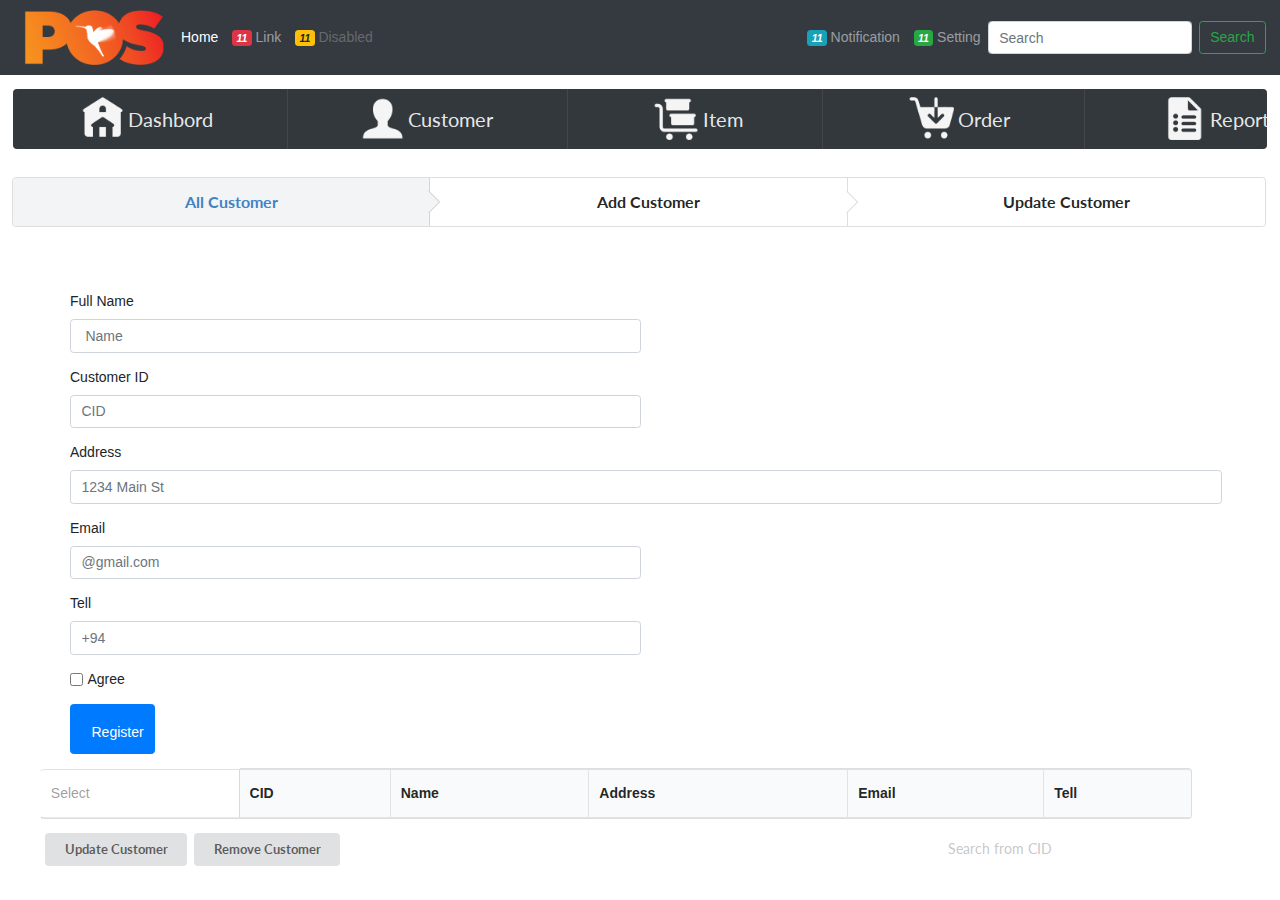
<file: customer.html>
<!DOCTYPE html>
<html lang="en">
<head>
    <meta charset="UTF-8">
    <title>Customer</title>

    <link rel="stylesheet" type="text/css" href="css/semantic.min.css">
    <script
            src="https://code.jquery.com/jquery-3.1.1.min.js"
            integrity="sha256-hVVnYaiADRTO2PzUGmuLJr8BLUSjGIZsDYGmIJLv2b8="
            crossorigin="anonymous"></script>
    <script src="js/semantic.min.js"></script>

    <link rel="stylesheet" href="css/bootstrap.min.css">
    <link rel="stylesheet" href="css/cssDashbord.css">
    <link rel="stylesheet" href="https://use.fontawesome.com/releases/v5.8.2/css/all.css"
          integrity="sha384-oS3vJWv+0UjzBfQzYUhtDYW+Pj2yciDJxpsK1OYPAYjqT085Qq/1cq5FLXAZQ7Ay" crossorigin="anonymous">


</head>
<body>


<header style="width:100%">
    <nav class="navbar navbar-icon-top navbar-expand-lg navbar-dark bg-dark" style="height: 75px">

        <img src="image/k.png" alt="" width="160" style="padding: 10px">
        <button class="navbar-toggler" type="button" data-toggle="collapse" data-target="#navbarSupportedContent"
                aria-controls="navbarSupportedContent" aria-expanded="false" aria-label="Toggle navigation">
            <span class="navbar-toggler-icon"></span>
        </button>

        <div class="collapse navbar-collapse" id="navbarSupportedContent">
            <ul class="navbar-nav mr-auto">
                <li class="nav-item active">
                    <a class="nav-link" href="#">
                        <i class="fa fa-home"></i>
                        Home
                        <span class="sr-only">(current)</span>
                    </a>
                </li>
                <li class="nav-item">
                    <a class="nav-link" href="#">
                        <i class="fa fa-envelope-o">
                            <span class="badge badge-danger">11</span>
                        </i>
                        Link
                    </a>
                </li>
                <li class="nav-item">
                    <a class="nav-link disabled" href="#">
                        <i class="fa fa-envelope-o">
                            <span class="badge badge-warning">11</span>
                        </i>
                        Disabled
                    </a>
                </li>

            </ul>
            <ul class="navbar-nav ">
                <li class="nav-item">
                    <a class="nav-link" href="#">
                        <i class="fa fa-bell">
                            <span class="badge badge-info">11</span>
                        </i>
                        Notification
                    </a>
                </li>
                <li class="nav-item">
                    <a class="nav-link" href="#">
                        <i class="fas fa-cog">
                            <span class="badge badge-success">11</span>
                        </i>
                        Setting
                    </a>
                </li>
            </ul>
            <form class="form-inline my-2 my-lg-0">
                <input class="form-control mr-sm-2" type="text" placeholder="Search" aria-label="Search">
                <button class="btn btn-outline-success my-2 my-sm-0" type="submit">Search</button>
            </form>
        </div>
    </nav>
</header>


<div class="ui inverted menu"
     style="width: 98%;height: 60px;margin-left: 13px;font-size: 20px;background-color: #33383C">

    <a class="item" style="padding-left: 65px;padding-right: 75px" href="dashbord.html">
        <img src="image/icons8_Real_Estate.ico" alt="">Dashbord
    </a>
    <a class="item" style="padding-left: 70px;padding-right: 75px" href="customer.html">
        <img src="image/icons8_Customer.ico" alt="">Customer
    </a>
    <a class="item " style="padding-left: 85px;padding-right: 80px" href="item.html">
        <img src="image/icons8_Trolley.ico" alt="">Item
    </a>
    <a class="item " style="padding-left: 85px;padding-right: 75px" href="order.html">
        <img src="image/icons8_Buy.ico" alt=""> Order
    </a>
    <a class="item " style="padding-left: 75px;padding-right: 75px" href="Reports.html">
        <img src="image/icons8_Brief.ico" alt="">Report
    </a>
</div>


<div class="ui three steps" style="width: 98%;margin-left: 12px">

    <div class="active step">
        <i class="fas fa-users" style="font-size: 30px"></i>
        <div class="content" style="padding-left: 20px">
            <div class="title">All Customer</div>
        </div>
    </div>


    <div class="step">
        <i class="fas fa-user-plus" style="font-size: 30px"></i>
        <div class="content" style="padding-left: 20px">
            <div class="title">Add Customer</div>
        </div>
    </div>

    <div class="step">
        <i class="fas fa-user-edit" style="font-size: 30px"></i>
        <div class="content" style="padding-left: 20px">
            <div class="title">Update Customer</div>
        </div>
    </div>
</div>

<section style="margin-top: 10px">

    <form style="width: 90%;margin-left:70px;padding-top: 40px">
        <div class="form-row">
            <div class="form-group col-md-6">
                <label>Full Name</label>
                <input type="text" class="form-control" id="txtFName" placeholder=" Name">
            </div>

        </div>

        <div class="form-row">
            <div class="form-group col-md-6">
                <label>Customer ID</label>
                <input type="text" class="form-control" id="txtId" placeholder="CID">
            </div>

        </div>
        <div class="form-group">
            <label>Address</label>
            <input type="text" class="form-control" id="txtAddress" placeholder="1234 Main St">
        </div>


        <div class="form-row">
            <div class="form-group col-md-6">
                <label>Email</label>
                <input type="email" class="form-control" id="txtEmail" placeholder="@gmail.com">
            </div>
        </div>
        <div class="form-row">
            <div class="form-group col-md-6">
                <label>Tell</label>
                <input type="tel" class="form-control" id="txtTell" placeholder="+94">
            </div>
        </div>

        <div class="form-group">
            <div class="form-check">
                <input class="form-check-input" type="checkbox" id="gridCheck">
                <label class="form-check-label" for="gridCheck">
                    Agree
                </label>
            </div>
        </div>
        <button type="button" class="btn btn-primary" id="btnRegister" onclick="addCustomerTable()"><i
                class="fas fa-check-circle" style="font-size: 25px;padding-right: 10px"></i>Register
        </button>
    </form>


    <table class="ui compact celled definition table" style="width: 90%;margin-left: 40px" id="table-1">
        <thead>
        <tr>
            <th>Select</th>
            <th>CID</th>
            <th>Name</th>
            <th>Address</th>
            <th>Email</th>
            <th>Tell</th>
        </tr>
        </thead>



    </table>

    <section style="position: relative;left: 45px">
    <div class="ui small button" onclick="update()">
        <i class="fas fa-user-edit"></i> Update Customer
    </div>
    <div class="ui small  button" onclick="remove()">
        <i class="fas fa-user-minus"></i>Remove Customer
    </div>

    <div class="ui transparent icon input" style="padding-left: 600px">
        <input type="text" placeholder="Search from CID">
        <i class="fas fa-search"></i>
    </div>

    </section>


</section>

<script src="js/jquery-3.4.1.min.js"></script>
<script src="js/customer1.js"></script>
</body>
</html>
</file>
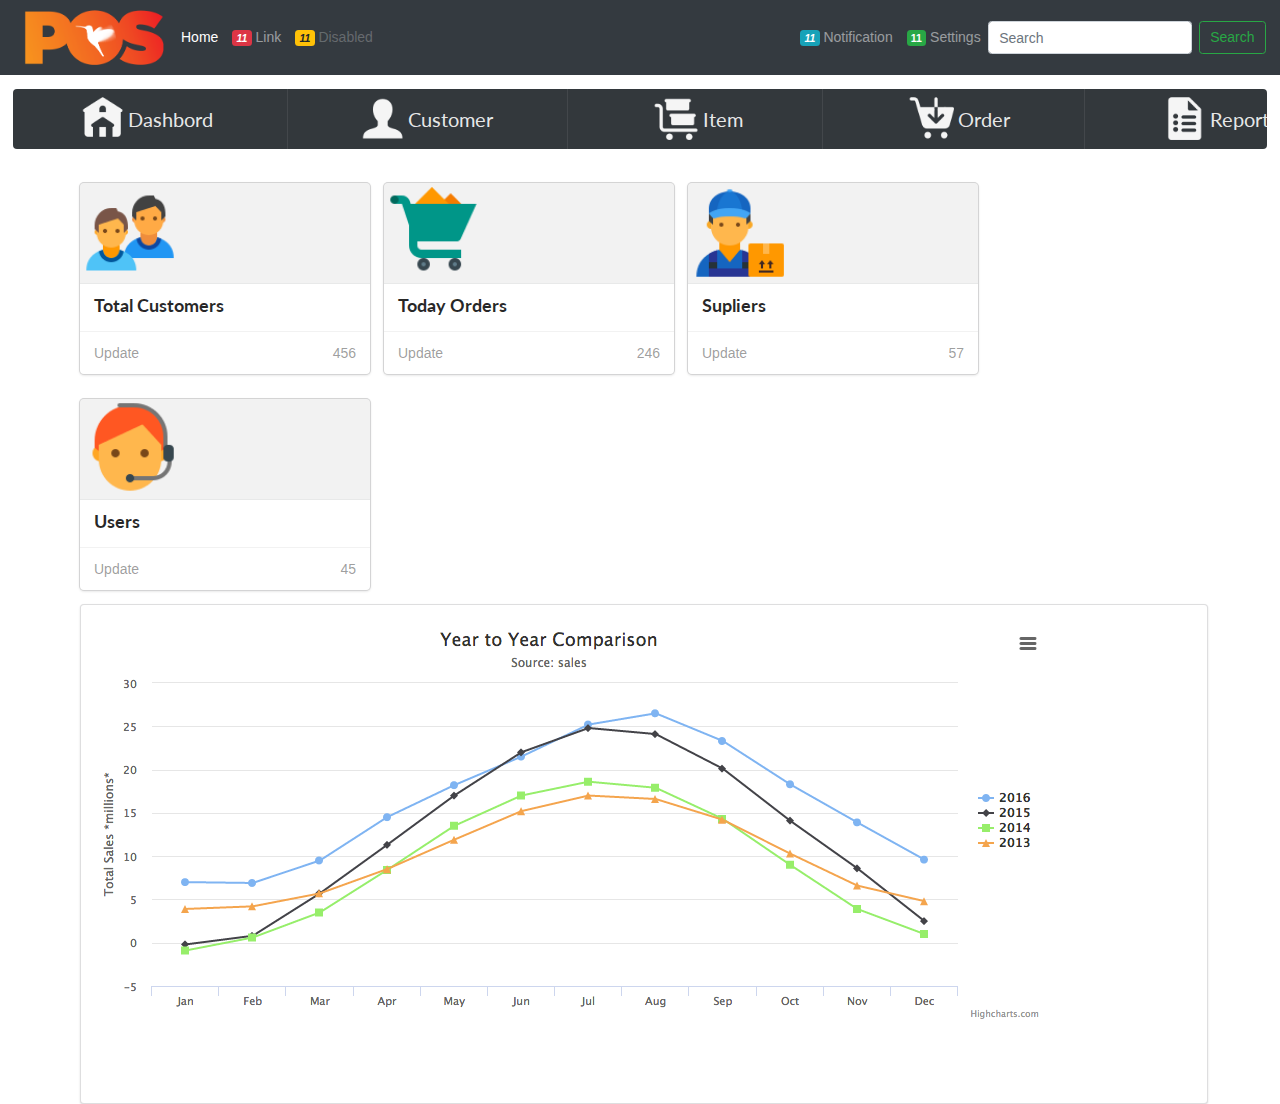
<file: dashbord.html>
<!DOCTYPE html>
<html lang="en">
<head>
    <meta charset="UTF-8">
    <title>Dashbord</title>

    <link rel="stylesheet" type="text/css" href="css/semantic.min.css">
    <script
            src="https://code.jquery.com/jquery-3.1.1.min.js"
            integrity="sha256-hVVnYaiADRTO2PzUGmuLJr8BLUSjGIZsDYGmIJLv2b8="
            crossorigin="anonymous"></script>
    <script src="js/semantic.min.js"></script>

    <link rel="stylesheet" href="css/bootstrap.min.css">
    <link rel="stylesheet" href="css/cssDashbord.css">
    <link rel="stylesheet" href="https://use.fontawesome.com/releases/v5.8.2/css/all.css"
          integrity="sha384-oS3vJWv+0UjzBfQzYUhtDYW+Pj2yciDJxpsK1OYPAYjqT085Qq/1cq5FLXAZQ7Ay" crossorigin="anonymous">


</head>
<body>


<header style="width:100%">
    <nav class="navbar navbar-icon-top navbar-expand-lg navbar-dark bg-dark" style="height: 75px">

        <img src="image/k.png" alt="" width="160" style="padding: 10px">
        <button class="navbar-toggler" type="button" data-toggle="collapse" data-target="#navbarSupportedContent"
                aria-controls="navbarSupportedContent" aria-expanded="false" aria-label="Toggle navigation">
            <span class="navbar-toggler-icon"></span>
        </button>

        <div class="collapse navbar-collapse" id="navbarSupportedContent">
            <ul class="navbar-nav mr-auto">
                <li class="nav-item active">
                    <a class="nav-link" href="#">
                        <i class="fa fa-home"></i>
                        Home
                        <span class="sr-only">(current)</span>
                    </a>
                </li>
                <li class="nav-item">
                    <a class="nav-link" href="#">
                        <i class="fa fa-envelope-o">
                            <span class="badge badge-danger">11</span>
                        </i>
                        Link
                    </a>
                </li>
                <li class="nav-item">
                    <a class="nav-link disabled" href="#">
                        <i class="fa fa-envelope-o">
                            <span class="badge badge-warning">11</span>
                        </i>
                        Disabled
                    </a>
                </li>
                <!--<li class="nav-item dropdown">-->
                <!--<a class="nav-link dropdown-toggle" href="#" id="navbarDropdown" role="button" data-toggle="dropdown" aria-haspopup="true" aria-expanded="false">-->
                <!--<i class="fa fa-envelope-o">-->
                <!--<span class="badge badge-primary">11</span>-->
                <!--</i>-->
                <!--Dropdown-->
                <!--</a>-->
                <!--<div class="dropdown-menu" aria-labelledby="navbarDropdown">-->
                <!--<select name="" id="">-->
                <!--<option value="">Apps</option>-->
                <!--<option value="">Apps</option>-->
                <!--<option value="">Apps</option>-->
                <!--<option value="">Apps</option>-->
                <!--<option value="">Apps</option>-->
                <!--</select>-->

                <!--</div>-->
                <!--</li>-->
            </ul>
            <ul class="navbar-nav ">
                <li class="nav-item">
                    <a class="nav-link" href="#">
                        <i class="fa fa-bell">
                            <span class="badge badge-info">11</span>
                        </i>
                        Notification
                    </a>
                </li>
                <li class="nav-item">
                    <a class="nav-link" href="#">
                        <i class="fas fa-cog"></i>
                        <span class="badge badge-success">11</span>
                        </i>
                        Settings
                    </a>
                </li>
            </ul>
            <form class="form-inline my-2 my-lg-0">
                <input class="form-control mr-sm-2" type="text" placeholder="Search" aria-label="Search">
                <button class="btn btn-outline-success my-2 my-sm-0" type="submit">Search</button>
            </form>
        </div>
    </nav>
</header>

<div class="ui inverted menu"
     style="width: 98%;height: 60px;margin-left: 13px;font-size: 20px;background-color: #33383C">

    <a class="item" style="padding-left: 65px;padding-right: 75px" href="dashbord.html">
        <img src="image/icons8_Real_Estate.ico" alt="">Dashbord
    </a>
    <a class="item" style="padding-left: 70px;padding-right: 75px" href="customer.html">
        <img src="image/icons8_Customer.ico" alt="">Customer
    </a>
    <a class="item " style="padding-left: 85px;padding-right: 80px" href="item.html">
        <img src="image/icons8_Trolley.ico" alt="">Item
    </a>
    <a class="item " style="padding-left: 85px;padding-right: 75px" href="order.html">
        <img src="image/icons8_Buy.ico" alt=""> Order
    </a>
    <a class="item " style="padding-left: 75px;padding-right: 75px" href="Reports.html">
        <img src="image/icons8_Brief.ico" alt="">Report
    </a>
</div>


<section style="padding-left: 80px;padding-top: 20px">
    <div class="ui link cards">
        <div class="card">
            <div class="image">
                <img src="image/aaa.png " style="width: 100px">
            </div>
            <div class="content">
                <div class="header">Total Customers</div>

            </div>
            <div class="extra content">
      <span class="right floated">
        456
      </span>
                <span>
        <i class="fas fa-sync-alt"></i>
        Update
      </span>
            </div>
        </div>
        <div class="card">
            <div class="image">
                <img src="image/orderss.png" style="width: 100px;">
            </div>
            <div class="content">
                <div class="header">Today Orders</div>
            </div>
            <div class="extra content">
      <span class="right floated">
        246
      </span>
                <span>
        <i class="fas fa-sync-alt"></i>
        Update
      </span>
            </div>
        </div>
        <div class="card">
            <div class="image">
                <img src="image/sup.png" style="width:100px">
            </div>
            <div class="content">
                <div class="header">Supliers</div>

            </div>
            <div class="extra content">
      <span class="right floated">57
      </span>
                <span>
       <i class="fas fa-sync-alt"></i>
        Update
      </span>
            </div>
        </div>
        <div class="card">
            <div class="image">
                <img src="image/user.png" style="width: 100px">
            </div>
            <div class="content">
                <div class="header">Users</div>

            </div>
            <div class="extra content">
      <span class="right floated">
        45
      </span>
                <span>
        <i class="fas fa-sync-alt"></i>
        Update
      </span>
            </div>
        </div>
    </div>


    <div class="ui padded segment" style="width: 94%;height: 500px">
        <!--<img src="image/chart-update-default.png" alt="">-->
        <img src="image/original.png" alt="">
    </div>


</section>


</body>
</html>
</file>
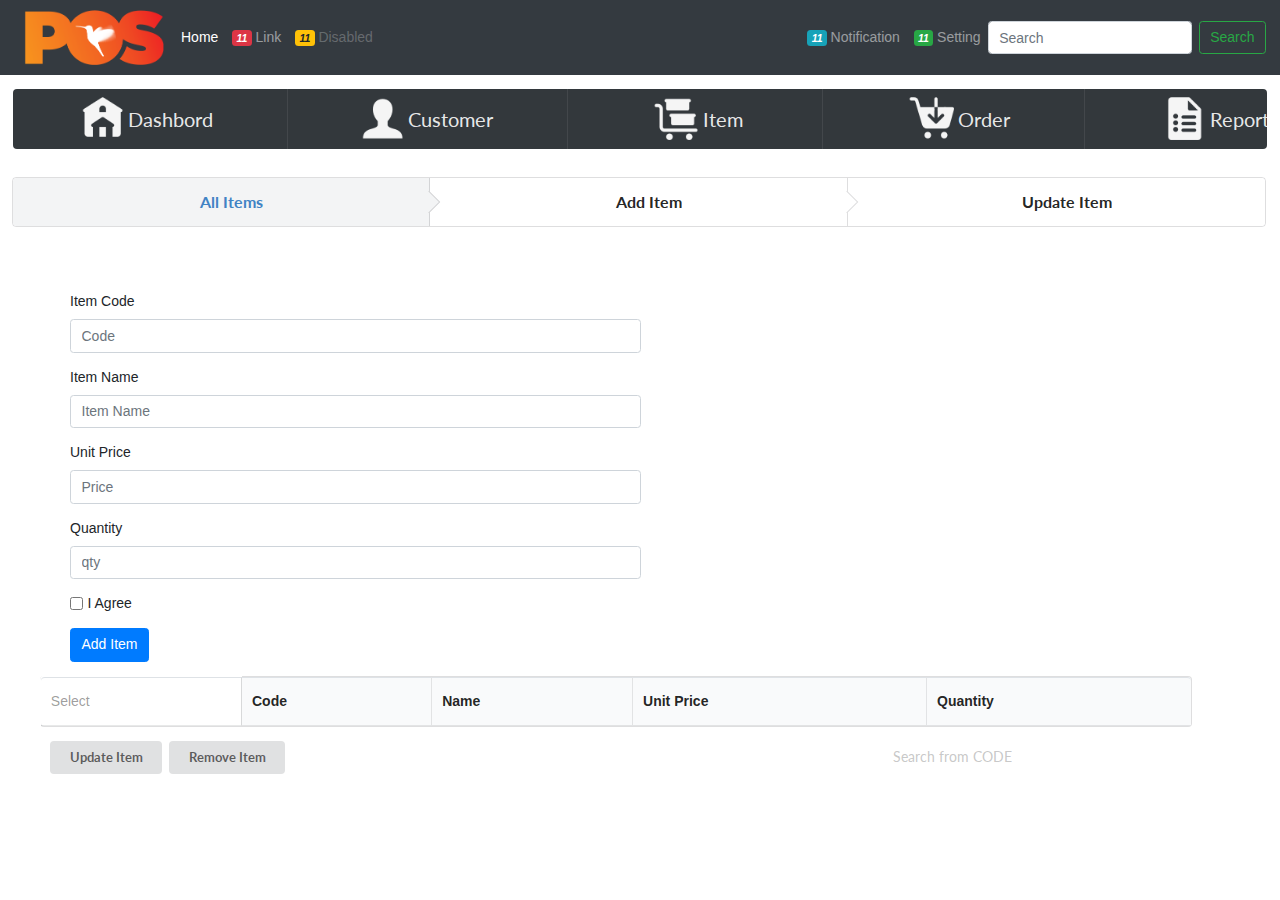
<file: item.html>
<!DOCTYPE html>
<html lang="en">
<head>
    <meta charset="UTF-8">
    <title>Items</title>

    <link rel="stylesheet" type="text/css" href="css/semantic.min.css">
    <script
            src="https://code.jquery.com/jquery-3.1.1.min.js"
            integrity="sha256-hVVnYaiADRTO2PzUGmuLJr8BLUSjGIZsDYGmIJLv2b8="
            crossorigin="anonymous"></script>
    <script src="js/semantic.min.js"></script>

    <link rel="stylesheet" href="css/bootstrap.min.css">
    <link rel="stylesheet" href="css/cssDashbord.css">
    <link rel="stylesheet" href="https://use.fontawesome.com/releases/v5.8.2/css/all.css"
          integrity="sha384-oS3vJWv+0UjzBfQzYUhtDYW+Pj2yciDJxpsK1OYPAYjqT085Qq/1cq5FLXAZQ7Ay" crossorigin="anonymous">


</head>
<body>


<header style="width:100%" >
    <nav class="navbar navbar-icon-top navbar-expand-lg navbar-dark bg-dark" style="height: 75px">

        <img src="image/k.png" alt="" width="160" style="padding: 10px">
        <button class="navbar-toggler" type="button" data-toggle="collapse" data-target="#navbarSupportedContent" aria-controls="navbarSupportedContent" aria-expanded="false" aria-label="Toggle navigation">
            <span class="navbar-toggler-icon"></span>
        </button>

        <div class="collapse navbar-collapse" id="navbarSupportedContent" >
            <ul class="navbar-nav mr-auto">
                <li class="nav-item active">
                    <a class="nav-link" href="#" >
                        <i class="fa fa-home"></i>
                        Home
                        <span class="sr-only">(current)</span>
                    </a>
                </li>
                <li class="nav-item">
                    <a class="nav-link" href="#">
                        <i class="fa fa-envelope-o">
                            <span class="badge badge-danger">11</span>
                        </i>
                        Link
                    </a>
                </li>
                <li class="nav-item">
                    <a class="nav-link disabled" href="#">
                        <i class="fa fa-envelope-o">
                            <span class="badge badge-warning">11</span>
                        </i>
                        Disabled
                    </a>
                </li>

            </ul>
            <ul class="navbar-nav ">
                <li class="nav-item">
                    <a class="nav-link" href="#">
                        <i class="fa fa-bell">
                            <span class="badge badge-info">11</span>
                        </i>
                        Notification
                    </a>
                </li>
                <li class="nav-item">
                    <a class="nav-link" href="#">
                        <i class="fas fa-cog">
                        <span class="badge badge-success">11</span>
                        </i>
                        Setting
                    </a>
                </li>
            </ul>
            <form class="form-inline my-2 my-lg-0">
                <input class="form-control mr-sm-2" type="text" placeholder="Search" aria-label="Search">
                <button class="btn btn-outline-success my-2 my-sm-0" type="submit">Search</button>
            </form>
        </div>
    </nav>
</header>


<div class="ui inverted menu" style="width: 98%;height: 60px;margin-left: 13px;font-size: 20px;background-color: #33383C">

    <a class="item" style="padding-left: 65px;padding-right: 75px" href="dashbord.html">
        <img src="image/icons8_Real_Estate.ico" alt="">Dashbord
    </a>
    <a class="item" style="padding-left: 70px;padding-right: 75px" href="customer.html">
        <img src="image/icons8_Customer.ico" alt="">Customer
    </a>
    <a class="item " style="padding-left: 85px;padding-right: 80px" href="item.html">
        <img src="image/icons8_Trolley.ico" alt="">Item
    </a>
    <a class="item " style="padding-left: 85px;padding-right: 75px" href="order2.html">
        <img src="image/icons8_Buy.ico" alt=""> Order
    </a>
    <a class="item " style="padding-left: 75px;padding-right: 75px" href="Reports.html">
        <img src="image/icons8_Brief.ico" alt="">Report
    </a>
</div>

<div class="ui three steps" style="width: 98%;margin-left: 12px">

    <div class="active step" >
        <i class="fas fa-plus-circle" style="font-size: 30px"></i>
        <div class="content" style="padding-left: 20px">
            <div class="title">All Items</div>
        </div>
    </div>


    <div class="step">
        <i class="fas fa-plus-circle" style="font-size: 30px"></i>
        <div class="content" style="padding-left: 20px">
            <div class="title">Add Item</div>
        </div>
    </div>

    <div class="step">
        <i class="far fa-edit" style="font-size: 30px"></i>
        <div class="content" style="padding-left: 20px">
            <div class="title">Update Item</div>
        </div>
    </div>
</div>

<section style="margin-top: 10px">


    <section>
        <form style="width: 90%;margin-left:70px;padding-top: 40px">
            <div class="form-row">
                <div class="form-group col-md-6">
                    <label >Item Code</label>
                    <input type="text" class="form-control" id="txtItmeCode" placeholder="Code">
                </div>

            </div>
            <div class="form-row">
                <div class="form-group col-md-6">
                    <label >Item Name</label>
                    <input type="text" class="form-control" id="txtItemName" placeholder="Item Name">
                </div>

            </div>


            <div class="form-row">
                <div class="form-group col-md-6">
                    <label >Unit Price</label>
                    <input type="number" class="form-control" id="txtUnit" placeholder="Price">
                </div>

            </div>
            <div class="form-row">
                <div class="form-group col-md-6">
                    <label >Quantity</label>
                    <input type="number" class="form-control" id="txtQty" placeholder="qty">
                </div>

            </div>

            <div class="form-group">
                <div class="form-check">
                    <input class="form-check-input" type="checkbox" id="gridCheck">
                    <label class="form-check-label" for="gridCheck">
                        I Agree
                    </label>
                </div>
            </div>
            <button type="button" class="btn btn-primary"  onclick="addItemTable()" >Add Item</button>
        </form>
    </section>



    <table class="ui compact celled definition table" style="width: 90%;margin-left: 40px" id="table-2">
        <thead>
        <tr>
            <th>Select</th>
            <th>Code</th>
            <th>Name</th>
            <th>Unit Price</th>
            <th>Quantity</th>

        </tr>
        </thead>

    </table>

<section style="padding-left: 50px">
    <div class="ui small button" onclick="update()">
        <i class="far fa-edit"></i>Update Item
    </div>
    <div class="ui small  button" onclick="remove()">
        <i class="fas fa-minus-circle"></i>Remove Item
    </div>
    <div class="ui transparent icon input" style="padding-left: 600px">
        <input type="text" placeholder="Search from CODE">
        <i class="fas fa-search"></i>
    </div>
</section>




</section>


<script src="js/jquery-3.4.1.min.js"></script>
<script src="js/item.js"></script>
</body>
</html>
</file>
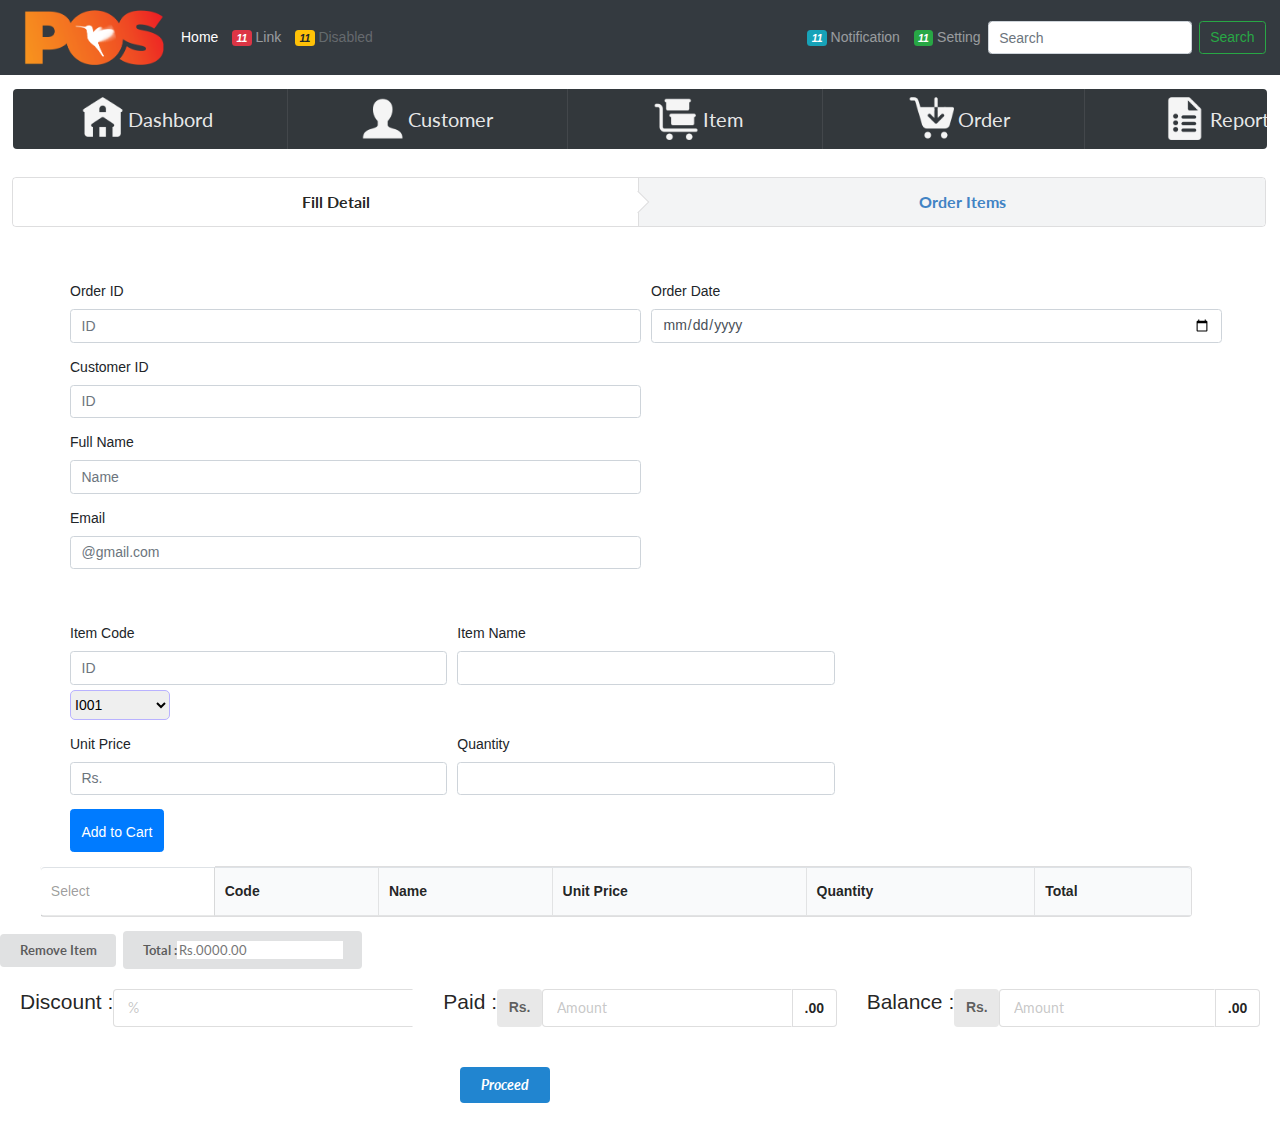
<file: order2.html>
<!DOCTYPE html>
<html lang="en">
<head>
    <meta charset="UTF-8">
    <title>Confirm Order</title>

    <link rel="stylesheet" type="text/css" href="css/semantic.min.css">
    <script
            src="https://code.jquery.com/jquery-3.1.1.min.js"
            integrity="sha256-hVVnYaiADRTO2PzUGmuLJr8BLUSjGIZsDYGmIJLv2b8="
            crossorigin="anonymous"></script>
    <script src="js/semantic.min.js"></script>

    <link rel="stylesheet" href="css/bootstrap.min.css">
    <link rel="stylesheet" href="css/cssDashbord.css">
    <link rel="stylesheet" href="https://use.fontawesome.com/releases/v5.8.2/css/all.css"
          integrity="sha384-oS3vJWv+0UjzBfQzYUhtDYW+Pj2yciDJxpsK1OYPAYjqT085Qq/1cq5FLXAZQ7Ay" crossorigin="anonymous">


</head>
<body>

<header style="width:100%">
    <nav class="navbar navbar-icon-top navbar-expand-lg navbar-dark bg-dark" style="height: 75px">

        <img src="image/k.png" alt="" width="160" style="padding: 10px">
        <button class="navbar-toggler" type="button" data-toggle="collapse" data-target="#navbarSupportedContent"
                aria-controls="navbarSupportedContent" aria-expanded="false" aria-label="Toggle navigation">
            <span class="navbar-toggler-icon"></span>
        </button>

        <div class="collapse navbar-collapse" id="navbarSupportedContent">
            <ul class="navbar-nav mr-auto">
                <li class="nav-item active">
                    <a class="nav-link" href="#">
                        <i class="fa fa-home"></i>
                        Home
                        <span class="sr-only">(current)</span>
                    </a>
                </li>
                <li class="nav-item">
                    <a class="nav-link" href="#">
                        <i class="fa fa-envelope-o">
                            <span class="badge badge-danger">11</span>
                        </i>
                        Link
                    </a>
                </li>
                <li class="nav-item">
                    <a class="nav-link disabled" href="#">
                        <i class="fa fa-envelope-o">
                            <span class="badge badge-warning">11</span>
                        </i>
                        Disabled
                    </a>
                </li>

            </ul>
            <ul class="navbar-nav ">
                <li class="nav-item">
                    <a class="nav-link" href="#">
                        <i class="fa fa-bell">
                            <span class="badge badge-info">11</span>
                        </i>
                        Notification
                    </a>
                </li>
                <li class="nav-item">
                    <a class="nav-link" href="#">
                        <i class="fas fa-cog">
                            <span class="badge badge-success">11</span>
                        </i>
                        Setting
                    </a>
                </li>
            </ul>
            <form class="form-inline my-2 my-lg-0">
                <input class="form-control mr-sm-2" type="text" placeholder="Search" aria-label="Search">
                <button class="btn btn-outline-success my-2 my-sm-0" type="submit">Search</button>
            </form>
        </div>
    </nav>
</header>

<div class="ui inverted menu"
     style="width: 98%;height: 60px;margin-left: 13px;font-size: 20px;background-color:#33383C">

    <a class="item" style="padding-left: 65px;padding-right: 75px" href="dashbord.html">
        <img src="image/icons8_Real_Estate.ico" alt="">Dashbord
    </a>
    <a class="item" style="padding-left: 70px;padding-right: 75px" href="customer.html">
        <img src="image/icons8_Customer.ico" alt="">Customer
    </a>
    <a class="item " style="padding-left: 85px;padding-right: 80px" href="item.html">
        <img src="image/icons8_Trolley.ico" alt="">Item
    </a>
    <a class="item " style="padding-left: 85px;padding-right: 75px" href="order.html">
        <img src="image/icons8_Buy.ico" alt=""> Order
    </a>
    <a class="item " style="padding-left: 75px;padding-right: 75px" href="Reports.html">
        <img src="image/icons8_Brief.ico" alt="">Report
    </a>
</div>


<div class="ui three steps" style="width: 98%;margin-left: 12px">

    <div class=" step">
        <i class="fas fa-check" style="font-size: 30px"></i>
        <div class="content" style="padding-left: 20px">
            <div class="title">Fill Detail</div>
        </div>
    </div>


    <div class="active step">
        <i class="fas fa-cart-plus" style="font-size: 30px"></i>
        <div class="content" style="padding-left: 20px">
            <div class="title">Order Items</div>
        </div>
    </div>


</div>

<section>

    <form style="width: 90%;margin-left:70px;padding-top: 40px">

        <div class="form-row">
            <div class="form-group col-md-6">
                <label >Order ID</label>
                <input type="text" class="form-control" id="inputEmail" placeholder="ID">
            </div>
            <div class="form-group col-md-6">
                <label >Order Date</label>
                <input type="date" class="form-control" id="inputPassword" placeholder="Last Name">
            </div>
        </div>

        <div class="form-row">
            <div class="form-group col-md-6">
                <label > Customer ID</label>
                <input type="text" class="form-control" id="f" placeholder="ID">
            </div>
        </div>

        <div class="form-row">
            <div class="form-group col-md-6">
                <label >Full Name</label>
                <input type="text" class="form-control" id="d" placeholder="Name">
            </div>

        </div>


        <div class="form-row">
            <div class="form-group col-md-6">
                <label >Email</label>
                <input type="email" class="form-control" id="inptEmail" placeholder="@gmail.com">
            </div>
        </div>


    </form>

    <form style="width: 90%;margin-left:70px;padding-top: 40px">

        <div class="form-row">
            <div class="form-group col-md-4">
                <label>Item Code</label>
                <input type="text" class="form-control" id="code" placeholder="ID">

                <select name="Choose" id="txtSelect"
                        style="border-radius: 5px;width: 100px;margin-top: 5px;height: 30px;border: 1px solid #b9b2ff">
                    <option value="">I001</option>
                    <option value="">I002</option>
                    <option value="">I003</option>
                </select>

            </div>
            <div class="form-group col-md-4">
                <label >Item Name</label>
                <input type="text" class="form-control" id="txtItemname" placeholder="">
            </div>
        </div>


        <div class="form-row">
            <div class="form-group col-md-4">
                <label >Unit Price</label>
                <input type="text" class="form-control" id="txtPrice" placeholder="Rs.">
            </div>
            <div class="form-group col-md-4">
                <label >Quantity</label>
                <input type="number" class="form-control" id="txtQuantity" placeholder="">
            </div>
        </div>

        <button type="button" class="btn btn-primary" onclick="addRawDataOrder()"><i class="fas fa-cart-arrow-down"
                                                                                     style="font-size: 20px"></i>Add
            to Cart
        </button>
    </form>


    <table class="ui compact celled definition table" style="width: 90%;margin-left: 40px" id="table-3">
        <thead>
        <tr>
            <th>Select</th>
            <th>Code</th>
            <th>Name</th>
            <th>Unit Price</th>
            <th>Quantity</th>
            <th>Total</th>
        </tr>
        </thead>

    </table>

    <div class="ui small  button">
        <i class="fas fa-minus-circle"></i>Remove Item
    </div>

    <div class="ui small  button">
        Total :<input type="text" placeholder="Rs.0000.00" style="margin: 0px;border: white">
    </div>

</section>

<footer style="padding:20px" class="row">
    <div class="ui right labeled input col-md-4">
        <h4>Discount : </h4>
        <!--<label for="amount" class="ui label">Rs.</label>-->
        <input type="text" placeholder="%" id="txtDiscount">
        <!--<div class="ui basic label">.00</div>-->
    </div>


    <div class="ui right labeled input col-md-4">
        <h4>Paid : </h4>
        <label  class="ui label">Rs.</label>
        <input type="text" placeholder="Amount" id="txtPaid">
        <div class="ui basic label">.00</div>
    </div>

    <div class="ui right labeled input col-md-4">
        <h4>Balance : </h4>
        <label  class="ui label">Rs.</label>
        <input type="text" placeholder="Amount" id="txtBalance">
        <div class="ui basic label">.00</div>
    </div>

    <div class="row" style="margin-top: 10px">

        <div class="col-md-4" style="padding-left: 470px;padding-top: 30px">
            <button class="ui primary button">
                <i class="far fa-calendar-check">Proceed</i>
            </button>
        </div>

    </div>


</footer>
<script src="js/jquery-3.4.1.min.js"></script>
<script src="js/orderForm.js"></script>
</body>
</html>
</file>
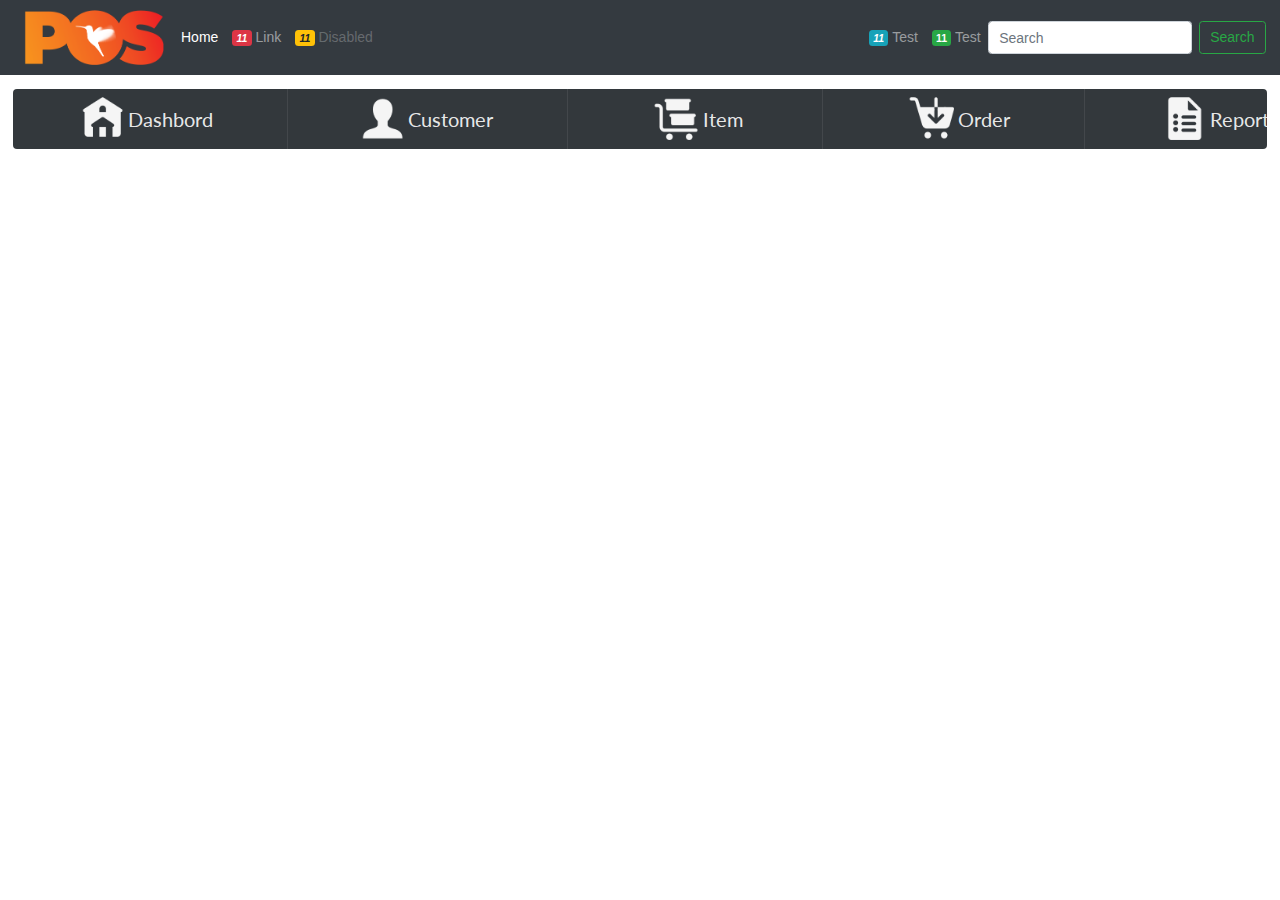
<file: Reports.html>
<!DOCTYPE html>
<html lang="en">
<head>
    <meta charset="UTF-8">
    <title>Report</title>

    <link rel="stylesheet" type="text/css" href="css/semantic.min.css">
    <script
            src="https://code.jquery.com/jquery-3.1.1.min.js"
            integrity="sha256-hVVnYaiADRTO2PzUGmuLJr8BLUSjGIZsDYGmIJLv2b8="
            crossorigin="anonymous"></script>
    <script src="js/semantic.min.js"></script>

    <link rel="stylesheet" href="css/bootstrap.min.css">
    <link rel="stylesheet" href="css/cssDashbord.css">
    <link rel="stylesheet" href="https://use.fontawesome.com/releases/v5.8.2/css/all.css"
          integrity="sha384-oS3vJWv+0UjzBfQzYUhtDYW+Pj2yciDJxpsK1OYPAYjqT085Qq/1cq5FLXAZQ7Ay" crossorigin="anonymous">






</head>
<body>


<header style="width:100%" >
    <nav class="navbar navbar-icon-top navbar-expand-lg navbar-dark bg-dark" style="height: 75px">

        <img src="image/k.png" alt="" width="160" style="padding: 10px">
        <button class="navbar-toggler" type="button" data-toggle="collapse" data-target="#navbarSupportedContent" aria-controls="navbarSupportedContent" aria-expanded="false" aria-label="Toggle navigation">
            <span class="navbar-toggler-icon"></span>
        </button>

        <div class="collapse navbar-collapse" id="navbarSupportedContent" >
            <ul class="navbar-nav mr-auto">
                <li class="nav-item active">
                    <a class="nav-link" href="#" >
                        <i class="fa fa-home"></i>
                        Home
                        <span class="sr-only">(current)</span>
                    </a>
                </li>
                <li class="nav-item">
                    <a class="nav-link" href="#">
                        <i class="fa fa-envelope-o">
                            <span class="badge badge-danger">11</span>
                        </i>
                        Link
                    </a>
                </li>
                <li class="nav-item">
                    <a class="nav-link disabled" href="#">
                        <i class="fa fa-envelope-o">
                            <span class="badge badge-warning">11</span>
                        </i>
                        Disabled
                    </a>
                </li>
                <!--<li class="nav-item dropdown">-->
                <!--<a class="nav-link dropdown-toggle" href="#" id="navbarDropdown" role="button" data-toggle="dropdown" aria-haspopup="true" aria-expanded="false">-->
                <!--<i class="fa fa-envelope-o">-->
                <!--<span class="badge badge-primary">11</span>-->
                <!--</i>-->
                <!--Dropdown-->
                <!--</a>-->
                <!--<div class="dropdown-menu" aria-labelledby="navbarDropdown">-->
                <!--<select name="" id="">-->
                <!--<option value="">Apps</option>-->
                <!--<option value="">Apps</option>-->
                <!--<option value="">Apps</option>-->
                <!--<option value="">Apps</option>-->
                <!--<option value="">Apps</option>-->
                <!--</select>-->

                <!--</div>-->
                <!--</li>-->
            </ul>
            <ul class="navbar-nav ">
                <li class="nav-item">
                    <a class="nav-link" href="#">
                        <i class="fa fa-bell">
                            <span class="badge badge-info">11</span>
                        </i>
                        Test
                    </a>
                </li>
                <li class="nav-item">
                    <a class="nav-link" href="#">
                        <i class="fas fa-cog"></i>
                        <span class="badge badge-success">11</span>
                        </i>
                        Test
                    </a>
                </li>
            </ul>
            <form class="form-inline my-2 my-lg-0">
                <input class="form-control mr-sm-2" type="text" placeholder="Search" aria-label="Search">
                <button class="btn btn-outline-success my-2 my-sm-0" type="submit">Search</button>
            </form>
        </div>
    </nav>
</header>


<div class="ui inverted menu" style="width: 98%;height: 60px;margin-left: 13px;font-size: 20px;background-color: #33383C">

    <a class="item" style="padding-left: 65px;padding-right: 75px" href="dashbord.html">
        <img src="image/icons8_Real_Estate.ico" alt="">Dashbord
    </a>
    <a class="item" style="padding-left: 70px;padding-right: 75px" href="customer.html">
        <img src="image/icons8_Customer.ico" alt="">Customer
    </a>
    <a class="item " style="padding-left: 85px;padding-right: 80px" href="item.html">
        <img src="image/icons8_Trolley.ico" alt="">Item
    </a>
    <a class="item " style="padding-left: 85px;padding-right: 75px" href="order.html">
        <img src="image/icons8_Buy.ico" alt=""> Order
    </a>
    <a class="item " style="padding-left: 75px;padding-right: 75px" href="Reports.html">
        <img src="image/icons8_Brief.ico" alt="">Report
    </a>
</div>


</body>
</html>
</file>
<file: css/cssDashbord.css>
.ui inverted menu  {
    margin-left: 50px;
    background-color: red;
}
#1{
    color: red;
}
</file>
